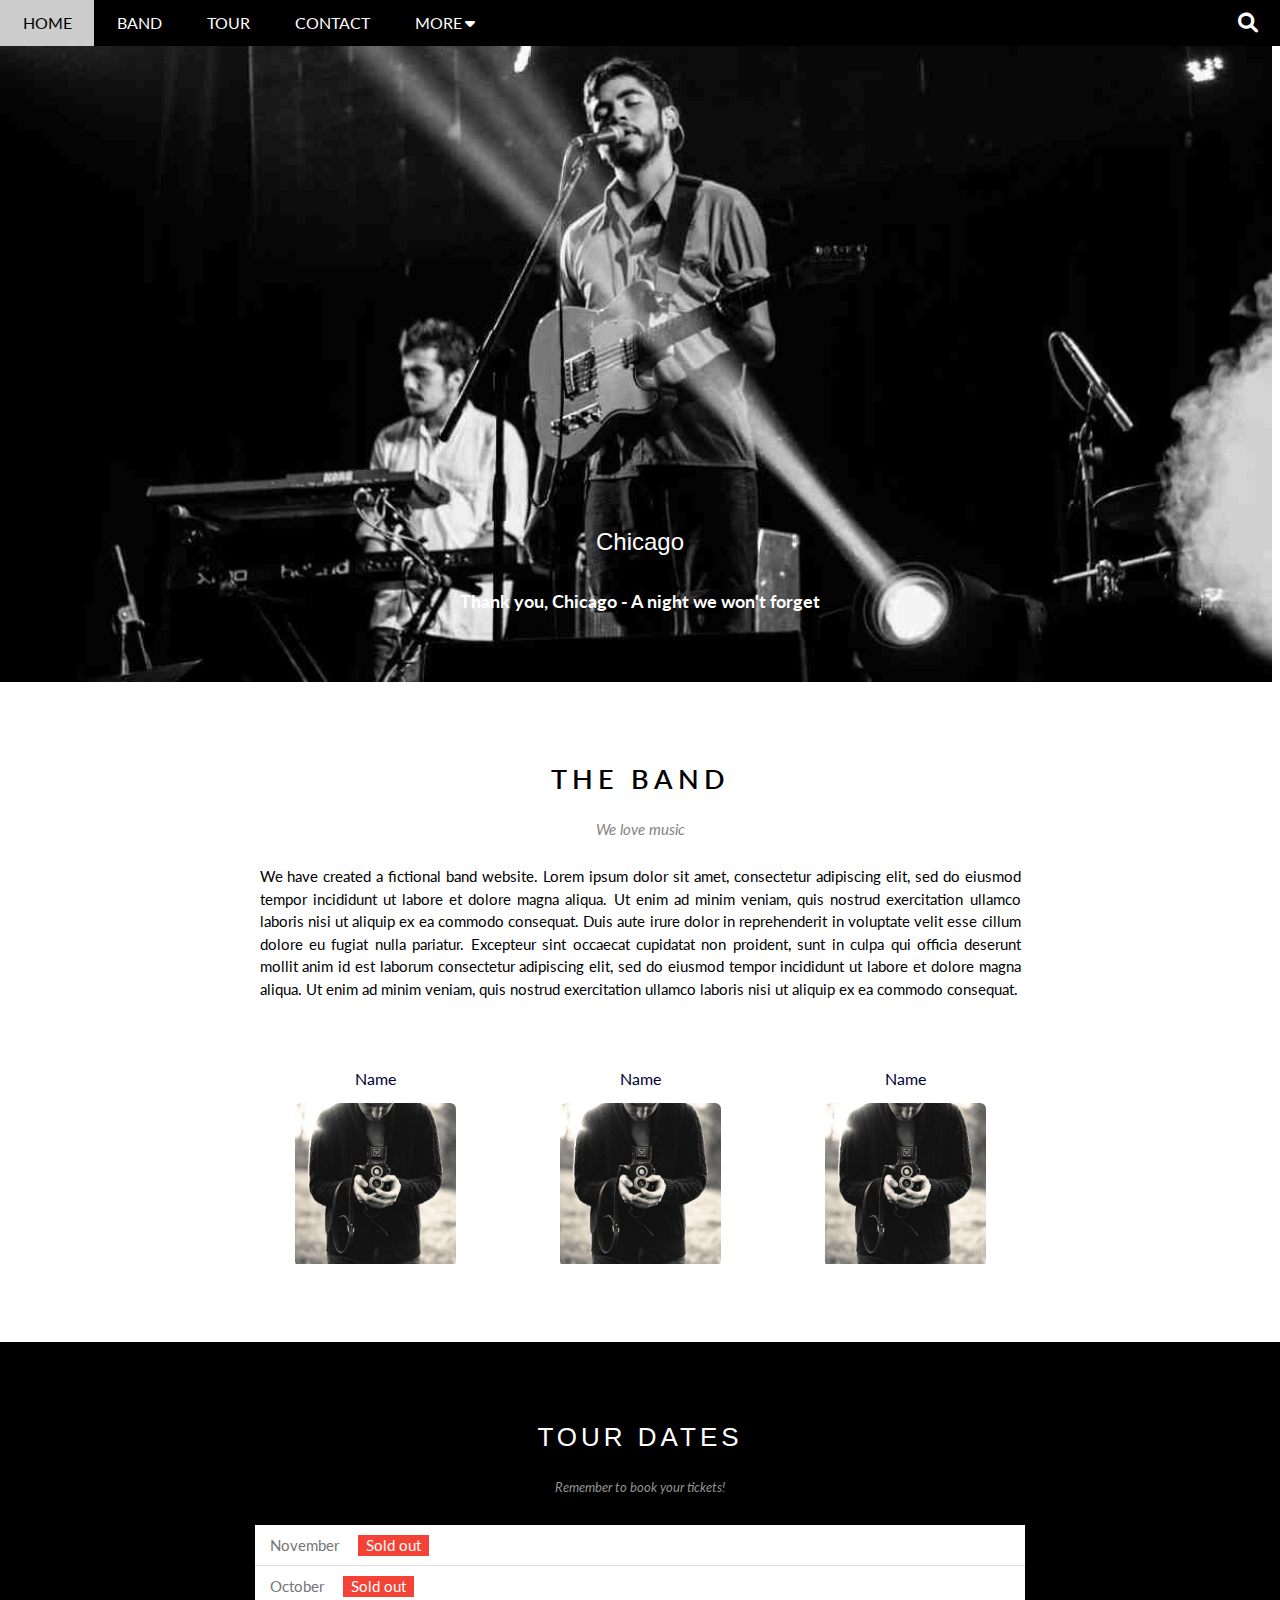
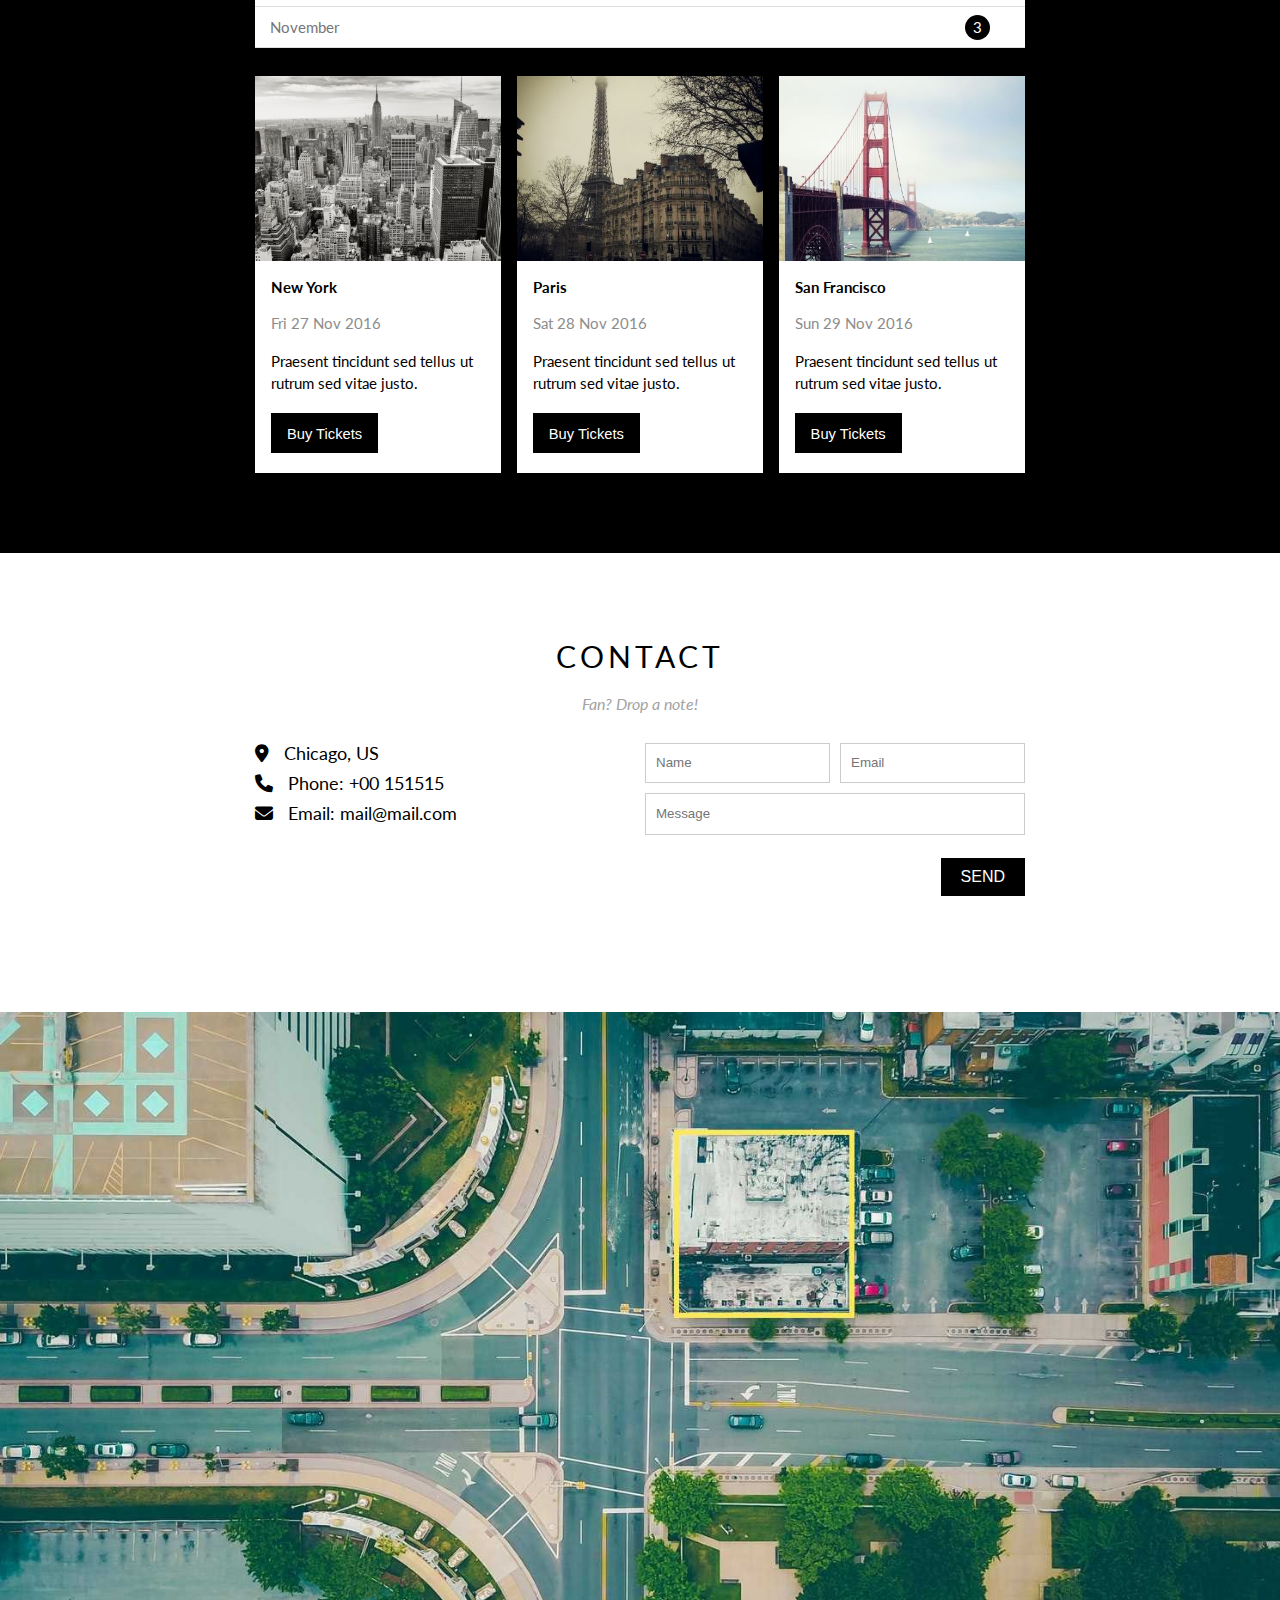
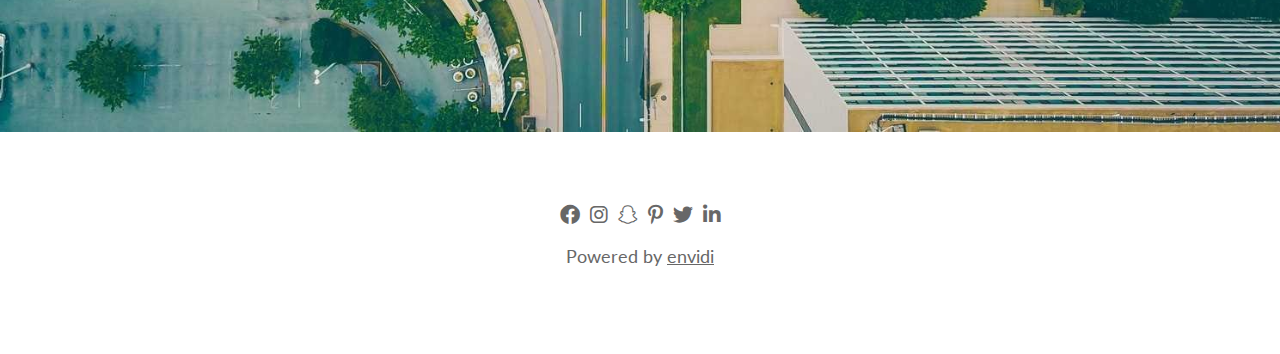
<file: index.html>
<!DOCTYPE html>
<html lang="en">

<head>
    <meta charset="UTF-8">
    <meta http-equiv="X-UA-Compatible" content="IE=edge">
    <meta name="viewport" content="width=device-width, initial-scale=1.0">
    <link rel="preconnect" href="https://fonts.googleapis.com">
    <link rel="preconnect" href="https://fonts.gstatic.com" crossorigin>
    <link href="https://fonts.googleapis.com/css2?family=Lato&display=swap" rel="stylesheet">
    <link rel="stylesheet" href="./fontawesome-free-6.1.1-web/fontawesome-free-6.1.1-web/css/all.min.css">
    <link rel="stylesheet" href="style.css">
    <link rel="stylesheet" href="responsive.css">
    <title>The Bands</title>
</head>

<body>
    <header class=" header-website bgB w-100">
        <div class="contain-nav w-100 h-100 d-f jfB">
            <div class="contain-nav__menu d-f alC h-100">

                <label for="showMenu" class="contain-nav__menu__showMenu clW">
                    <i class="fa-sharp fa-solid fa-bars"></i>
                </label>
                <input id="showMenu" name="showMenu" type="checkbox">
                <div class="show-ul">
                    <ul class="show-ul__ul">
                        <li><a href="">HOME</a></li>
                        <li><a href="">BAND</a></li>
                        <li><a href="">TOUR</a></li>
                        <li><a href="">CONTACT</a></li>
                        <li><a href="">MERCH</a></li>
                        <label for="showMenu">CLOSE</label>
                    </ul>
                </div>

                <ul class="ul-menu d-f">
                    <li>
                        <a href="">HOME</a>
                    </li>
                    <li>
                        <a href="">BAND</a>
                    </li>
                    <li>
                        <a href="">TOUR</a>
                    </li>
                    <li>
                        <a href="">CONTACT</a>
                    </li>
                    <li class="li-more">
                        <a class="a-more" href="">MORE<i class="fa-solid fa-caret-down m-l3"></i></a>
                        <ul class="ul-more">
                            <li>MERCHANDISE</li>
                            <li>EXTRAS</li>
                            <li>MEDIA</li>
                        </ul>
                    </li>
                </ul>
            </div>
            <div class="contain-nav__search d-f">
                <div class="contain-nav__search__iconSearch d-f alC">
                    <i class="fa-solid fa-magnifying-glass clW"></i>
                </div>
            </div>
        </div>
    </header>
    <div class="overwite"></div>
    <main class="w-100 d-f fd-c main">

        <div class="banner w-100 d-f clW">
            <div class="banner__img slide w-100 d-f fd-c alC"
                style="background-image: url(./img/chicago.jpg);background-size:contain;background-repeat: no-repeat;">
                <h2>Chicago</h2>
                <span>
                    Thank you, Chicago - A night we won't forget
                </span>
            </div>
            <!-- end banner -->
            <div class="banner__img w-100 d-f fd-c alC"
                style="background-image: url(./img/second.jpg);background-size:contain;background-repeat: no-repeat;">
                <h2>Los Angeles</h2>
                <span>
                    We had the best time playing at Venice Beach!
                </span>
            </div>
            <!-- end banner -->
            <div class="banner__img w-100 d-f fd-c alC"
                style="background-image: url(./img/third.jpg);background-size:contain;background-repeat: no-repeat;">
                <h2>New York</h2>
                <span>
                    The atmosphere in New York is lorem ipsum.
                </span>
            </div>
            <!-- end banner -->
            <div class="banner__img w-100 d-f fd-c alC"
                style="background-image: url(./img/second.jpg);background-size:contain;background-repeat: no-repeat;">
                <h2>Los Angeles</h2>
                <span>
                    We had the best time playing at Venice Beach!
                </span>
            </div>
            <!-- end banner -->

        </div>

    </main>
    <section class="the-band w-100 h-100 d-f fd-c">
        <div class="the-band__introduce w-100 d-f fd-c alC">
            <h1 class="w-100 d-f jfC">THE BAND</h1>
            <span class="w-100 d-f jfC">We love music</span>
            <p class="the-band__introduce__content">We have created a fictional band website. Lorem ipsum dolor
                sit
                amet, consectetur adipiscing elit, sed do
                eiusmod tempor incididunt ut labore et dolore magna aliqua. Ut enim ad minim veniam, quis nostrud
                exercitation ullamco laboris nisi ut aliquip ex ea commodo consequat. Duis aute irure dolor in
                reprehenderit in voluptate velit esse cillum dolore eu fugiat nulla pariatur. Excepteur sint occaecat
                cupidatat non proident, sunt in culpa qui officia deserunt mollit anim id est laborum consectetur
                adipiscing elit, sed do eiusmod tempor incididunt ut labore et dolore magna aliqua. Ut enim ad minim
                veniam, quis nostrud exercitation ullamco laboris nisi ut aliquip ex ea commodo consequat.
            </p>
        </div>
        <div class="the-band__name-img w-100 d-f jfC">
            <div class="the-band__name-img__row d-f jfB">
                <!-- --Begin col-- -->
                <div class="the-band__name-img__row__col d-f fd-c alC">
                    <div class="the-band__name-img__row__col-name d-f jfC alC">
                        Name
                    </div>
                    <div class="the-band__name-img__row__col-img">

                        <img class="w-100 h-100" src="./img/bandmember.jpg" alt="">

                    </div>
                </div>
                <!-- --End col-- -->
                <!-- --Begin col-- -->
                <div class="the-band__name-img__row__col d-f fd-c alC">
                    <div class="the-band__name-img__row__col-name d-f jfC alC">
                        Name
                    </div>
                    <div class="the-band__name-img__row__col-img">

                        <img class="w-100 h-100" src="./img/bandmember.jpg" alt="">

                    </div>
                </div>
                <!-- --End col-- -->
                <!-- --Begin col-- -->
                <div class="the-band__name-img__row__col d-f fd-c alC">
                    <div class="the-band__name-img__row__col-name d-f jfC alC">
                        Name
                    </div>
                    <div class="the-band__name-img__row__col-img">

                        <img class="w-100 h-100" src="./img/bandmember.jpg" alt="">

                    </div>
                </div>
                <!-- --End col-- -->
            </div>
        </div>
    </section>
    <!-- --End Section-- -->
    <section class="tour d-f fd-c alC w-100">
        <div class="contain__show-buy-ticket d-f jfC alC">
            <div class="show-buy-ticket show d-f fd-c">

                <div class="contain-show-row-ticket">
                    <div class="row-close w-100 d-f alC">
                        <div class="close h-100 d-f alC clW"><i class="fa-solid fa-xmark"></i></div>
                    </div>
                    <div class="case-ticket w-100 d-f jfC">
                        <div class="d-f w-100 jfC h-50px mt-20">
                            <i class="fa-solid fa-suitcase clW"></i>
                            <h2 class="clW">Tickets</h2>
                        </div>
                    </div>
                </div>

                <!-- --End header buy ticket--- -->
                <form action="" class="form-buy-ticket w-100 d-f fd-c">
                    <label class="mt-10" for=""><i class="fa-solid fa-cart-shopping"></i>Tickets, $15 per person</label>
                    <input id="price" name="price" placeholder="How many?" type="text">
                    <span class="error seek"></span>
                    <label class="mt-10" for="email"><i class="fa-solid fa-user"></i>Send To</label>
                    <input id="email" name="email" placeholder="Enter Email" type="text">
                    <span class="error span"></span>
                    <button type="submit" class="pay d-f alC jfC clW">PAY<i
                            class="fa-sharp fa-solid fa-check"></i></button>
                    <div class="red-close d-f jfB">
                        <div class="red-btn">
                            <button type="button" class="red-btn__button clW d-f alC">Close
                                <i class="fa-sharp fa-solid fa-xmark"></i></button>
                        </div>
                        <span>Need <a href="">help?</a></span>
                    </div>
                </form>
            </div>
        </div>
        <div class="tour__date w-100 d-f fd-c alC">
            <h2 class="clW">TOUR DATES</h2>
            <span class="clW">Remember to book your tickets!</span>
            <div class="contain-tour__date__soldOut d-f jfC">
                <!-- ----Begin tour sold out------- -->
                <div class="tour__date__soldOut w-100">
                    <ul class="tour__date__soldOut__ul w-100 h100">
                        <li class="sold__month d-b">
                            November

                            <div class="sold__out clW">Sold out</div>

                        </li>
                        <li class="sold__month">
                            October
                            <div class="sold__out d-b clW">Sold out</div>
                        </li>
                        <li class="sold__month">
                            November
                            <div class="sold__out-number fl-r d-f alC jfC clW">3</div>
                        </li>
                    </ul>
                </div>
                <!-- ---End tour---- -->
            </div>


            <div class="contain-row-ticket d-f jfC w-100">
                <div class="row-ticket d-f jfB">
                    <!-- ---Begin col---- -->
                    <div class="row-ticket__col">

                        <div class="row-ticket__col__img w-100">
                            <img src="./img/newyork.jpg" alt="">
                        </div>
                        <div class="row-ticket__col__content d-f fd-c">
                            <h4>New York</h4>
                            <span>Fri 27 Nov 2016</span>
                            <p>Praesent tincidunt sed tellus ut rutrum sed vitae justo.</p>
                            <div class="contain-ticket-btn">
                                <button class="btn-ticket clW">
                                    Buy Tickets
                                </button>
                            </div>
                        </div>
                    </div>
                    <!-- ---End col---- -->
                    <!-- ---Begin col---- -->
                    <div class="row-ticket__col">

                        <div class="row-ticket__col__img w-100">
                            <img src="./img/paris.jpg" alt="">
                        </div>
                        <div class="row-ticket__col__content d-f fd-c">
                            <h4>Paris</h4>
                            <span>Sat 28 Nov 2016</span>
                            <p>Praesent tincidunt sed tellus ut rutrum sed vitae justo.</p>
                            <div class="contain-ticket-btn">
                                <button class="btn-ticket clW">
                                    Buy Tickets
                                </button>
                            </div>
                        </div>
                    </div>
                    <!-- ---End col---- -->
                    <!-- ---Begin col---- -->
                    <div class="row-ticket__col">

                        <div class="row-ticket__col__img w-100">
                            <img src="./img/sanfran.jpg" alt="">
                        </div>
                        <div class="row-ticket__col__content d-f fd-c">
                            <h4>San Francisco</h4>
                            <span>Sun 29 Nov 2016</span>
                            <p>Praesent tincidunt sed tellus ut rutrum sed vitae justo.</p>
                            <div class="contain-ticket-btn">
                                <button class="btn-ticket clW">
                                    Buy Tickets
                                </button>
                            </div>
                        </div>
                    </div>
                    <!-- ---End col---- -->
                </div>
            </div>
        </div>

    </section>
    <section class="contact w-100 d-f fd-c alC">
        <header class="header-contact w-100 d-f fd-c alC">
            <h2>CONTACT</h2>
            <span>Fan? Drop a note!</span>
        </header>

        <div class="contain-body-contact d-f jfC w-100">
            <div class="body-contact h-100 d-f">
                <div class="contact__address w-50">
                    <ul>
                        <li><i class="fa-solid fa-location-dot"></i>Chicago, US</li>
                        <li><i class="fa-solid fa-phone"></i>Phone: +00 151515</li>
                        <li><i class="fa-solid fa-envelope"></i>Email: mail@mail.com</li>
                    </ul>
                </div>
                <form class="contact__send-email w-50 h-100 d-f fd-c">
                    <div class="contact__email d-f">
                        <input placeholder="Name" id="name" name="name" type="text">
                        <input placeholder="Email" id="email1" name="email" type="text">
                    </div>
                    <div class="input-message w-100 d-f">
                        <input placeholder="Message" id="message" name="message" type="text">
                    </div>
                    <div class="send-email-btn-row w-100 d-f">
                        <div>
                            <button type="submit" class="send-email-btn clW">
                                SEND
                            </button>
                        </div>
                    </div>
                </form>
            </div>
        </div>

    </section>
    <section class="map w-100">
        <img src="./img/map.jpg" alt="" srcset="">
    </section>
    <footer class="w-100 d-f alC fd-c">
        <div class="icon__link d-f w-100 jfC">
            <i class="fa-brands fa-facebook"></i>
            <i class="fa-brands fa-instagram"></i>
            <i class="fa-brands fa-snapchat"></i>
            <i class="fa-brands fa-pinterest-p"></i>
            <i class="fa-brands fa-twitter"></i>
            <i class="fa-brands fa-linkedin-in"></i>
        </div>
        <span>Powered by <a href="">envidi</a></span>
    </footer>
    <script src="main.js"></script>
</body>

</html>
</file>
<file: style.css>
* {
    padding: 0;
    margin: 0;
}

body {
    font-family: 'Lato', sans-serif;

    display: flex;
    flex-direction: column;
    width: 100%;
    height: 100%;
}

.d-f {
    display: flex;

}

.fd-c {
    flex-direction: column;
}

.jfC {
    justify-content: center;
}

.alC {
    align-items: center;
}

.jfT {
    justify-content: flex-start;
}

.jfB {
    justify-content: space-between;
}

.clB {
    color: black;
}

.clW {
    color: white;
}

.bgB {
    background-color: black;
}

.bgW {
    background-color: rgb(255, 255, 255);
}

.w-100 {
    width: 100%;
}

.h-100 {
    height: 100%;
}

.w-50 {
    width: 50%;
}

.m-l10 {
    margin-left: 10px;
}

.m-l3 {
    margin-left: 3px;
}

.d-b {
    display: block;
}

.fl-r {
    float: right;
}

.h-50px {
    height: 50px;
}

.mt-10 {
    margin-top: 10px;
}

.mt-20 {
    margin-top: 20px;
}

.mt-30 {
    margin-top: 30px;
}

/* --Begin-- */
.header-website {
    height: 46px;
    position: fixed;
    z-index: 10;
}



.contain-nav__menu {
    width: 500px;
    position: relative;

}

/* .contain-nav__search {
    background-color: aqua;
} */

.ul-menu {
    margin: 0;
    padding: 0;
}

.ul-menu>li {
    list-style: none;
    display: inline-block;

}

.ul-menu>li>a {
    text-decoration: none;
    color: white;
    line-height: 286%;
    padding: 0 22.5px;

    display: block;
}

.ul-menu>li a:hover {
    color: #000;
    background-color: #ccc;
    transition: all 0.3s ease-in-out;

}

.contain-nav__search {
    justify-content: flex-end;
}

.contain-nav__search__iconSearch {

    padding: 0 22.5px;
    font-size: 20px;
}

.contain-nav__search__iconSearch:hover {
    background-color: #f44336;

}

/* .li-more {
    position: relative;
} */

.ul-more {
    display: none;
    background-color: white;
    position: absolute;
    transition: all 0.3s ease-in-out;

}

.ul-more>li {
    display: block;
    font-size: 14px;
    line-height: 200%;
    padding: 5px 25px;

}

.ul-menu>li:hover>.ul-more {
    transition: all 0.3s ease-in-out;
    display: block;
}

.ul-more>li:hover {
    background-color: #ccc;
    transition: all 0.3s ease-in-out;

}

.contain-nav__menu__showMenu {

    padding: 13.3px 16px;
    font-size: 16px;
    display: none;
}

.contain-nav__menu__showMenu:hover {
    background-color: #ccc;
    color: #000;
}

#showMenu {
    display: none;
}

.show-ul {
    width: 135%;
    position: absolute;
    top: 0;
    left: 0;
    background-color: rgb(0, 0, 0);

    transform: translateX(-100%);
    transition: transform 0.3s ease-in-out;
}

.show-ul__ul>li>a {
    display: block;

    background-color: rgb(0, 0, 0);
    padding-left: 10px;
    padding-bottom: 15px;
    padding-top: 15px;
    text-decoration: none;
    color: white;
}



.show-ul__ul>li>a:hover {
    background-color: #ccc;
    color: black;

}



.show-ul__ul>label {
    text-decoration: none;
    color: white;
    display: block;

    background-color: rgb(0, 0, 0);
    padding-left: 10px;
    padding-bottom: 15px;
    padding-top: 15px;
}

.show-ul__ul>label:hover {
    background-color: #ccc;
    color: black;
}

input:checked~.show-ul {
    display: block;
    transform: translateX(0);
    transition: transform 0.3s ease-in-out;

}

.overwite {
    width: 100%;
    height: 46px;
}

main {
    height: 650px;
    position: relative;
    overflow: hidden;

}

.banner {
    height: 100%;

    position: absolute;
    top: 0;
    left: 0;
    transition: transform 0.3s ease-in-out;
}

/* .banner__img h2 {
    height: 100%;



} */

.banner__img {
    position: absolute;
    height: 100%;
}

.banner__img h2 {
    margin-top: -webkit-calc(40% - 30px);
    font-size: 24px;
    font-weight: 400;
    margin-bottom: -webkit-calc(5% - 30px);
    font-family: "Segoe UI", Arial, sans-serif;

}

.banner__img span {
    font-weight: 700;
    font-size: 18px;
}





.banner__img__desc {
    position: absolute;
    bottom: 10%;
    text-align: center;

}


.banner__img:nth-child(1) {
    transform: translateX(0%);

}


.banner__img:nth-child(2) {
    transform: translateX(-100%);


}

.banner__img:nth-child(3) {
    transform: translateX(-200%);


}


.banner__img:nth-child(4) {
    transform: translateX(-300%);


}

/* ------section the band------- */
.the-band {
    background-color: rgb(255, 255, 255);
    padding-bottom: 75px;
}

.the-band__introduce {
    padding: 0px 248px;
    box-sizing: border-box;
    margin-top: 80px;
}

.the-band__introduce h1 {
    letter-spacing: 5px;
    font-weight: 590;
    font-size: 27px;
    margin-bottom: 25px;

}

.the-band__introduce span {
    font-style: italic;
    color: #828282;
    margin-bottom: 27px;
    font-size: 15px;
}


.the-band__introduce__content {
    width: 761px;

    font-size: 15px;
    line-height: 150%;
    text-align: justify;


}

.the-band__name-img {
    margin-top: 69px;
    height: 100%;
}

.the-band__name-img__row {
    width: 761px;
    padding: 0 35px;
    box-sizing: border-box;

    height: 100%;
    flex-wrap: wrap;
}

.the-band__name-img__row__col {
    width: 23.3%;
    height: 100%;


}

.the-band__name-img__row__col-name {
    color: #000039;

    width: 100%;

    padding-bottom: 15px;
}

.the-band__name-img__row__col-img {
    border-radius: 6px;

    overflow: hidden;

}

/* -----section tour------- */
.tour {
    background-color: black;
    /* height: 841px; */
    padding: 80px 0px 80px 0px;
    box-sizing: border-box;
    position: relative;
}

.contain__show-buy-ticket {
    position: fixed;
    left: 0;
    top: 0;
    background-color: rgba(8, 8, 8, 0.2);
    width: 100%;
    height: 100%;
    z-index: 11;
    display: flex;
    transition: all 0.5s ease-in-out;
    transform: translateY(-110%);
    opacity: 0;
}

.show-buy-ticket {
    width: 880px;
    /* height: 500px; */
    margin-top: 40px;
    background-color: red;
    transform: translateY(-110%);
    transition: transform 0.5s ease-in-out;

}

.show-buy-ticket.show {
    transform: translateY(0);
    transition: transform 0.5s ease-in-out;
}

.contain__show-buy-ticket.show {
    transform: translateY(0);
    transition: transform 0.5s ease-in-out;
    opacity: 1;
}

.tour__date h2 {
    font-size: 26px;
    letter-spacing: 4px;
    font-weight: 400;
    font-family: "Segoe UI", Arial, sans-serif;
    text-align: center;


}

.tour__date>span {
    font-style: italic;
    color: #929292;
    margin-top: 26px;
    font-size: 13px;
    font-family: "Lato", sans-serif;
    text-align: center;
}

.tour__date__soldOut {

    width: 770px;
    margin-top: 30px;
}

.contain-tour__date__soldOut {
    width: 100%;
    /* padding: 0 246px; */
    box-sizing: border-box;
}



.sold__month {
    background-color: white;
    border-bottom: 0.5px solid rgb(145, 145, 145, 0.3);
    line-height: 200%;
    padding: 5px 15px;
    list-style: none;
}



.sold__out {
    background-color: #f44336;
    padding: 3px 8px;
    margin-left: 15px;
    font-size: 15px;
    line-height: 100%;
    display: inline-block;
}

.tour__date__soldOut {
    height: 151px;
    color: #757579;
    font-size: 15px;
}

.sold__out-number {
    border-radius: 50%;
    background-color: black;
    width: 25px;
    height: 25px;
    margin: auto;
    margin-right: 20px;
    margin-top: 2.5px;
}

.contain-row-ticket {
    box-sizing: border-box;
}

.row-ticket {
    max-width: 770px;
    /* flex-wrap: wrap; */
}

.row-ticket__col {
    width: 32%;
    background-color: white;
}

.row-ticket__col__img {
    background-color: black;
    display: flex;
    height: auto;
}

.row-ticket__col__img img {
    max-width: 100%;
    height: 100%;
}

.row-ticket__col__img img:hover {
    opacity: 0.6;
}

.row-ticket__col__content {
    padding: 0 16px;
}

.row-ticket__col__content h4 {
    margin-top: 17px;
    margin-bottom: 18px;
    font-size: 15px;
}

.row-ticket__col__content>span {
    margin-bottom: 18px;
    color: rgb(141, 140, 140);
    font-size: 15px;
}

.row-ticket__col__content>p {
    margin-bottom: 18px;
    font-size: 15px;
    line-height: 150%;
}

.btn-ticket {
    padding: 13px 16px 11px 16px;
    background-color: black;
    border: none;
    margin-bottom: 20px;
    font-size: 14.7px;
    display: inline-block;
    text-align: center;
    vertical-align: middle;
    overflow: hidden;
}

.btn-ticket>a {
    text-decoration: none;
    padding-top: 3px;
}

.btn-ticket:hover {
    background-color: #ccc;
    color: black;
    transition: all 0.3s ease-in-out;
}

.row-close {
    height: 40px;

    justify-content: flex-end;

}

.close {
    padding: 0px 25px;

}

.close:hover {
    background-color: #ccc;
    color: black;
}

.close>i {
    font-size: 20px;
}

.contain-show-row-ticket {
    height: 150px;
    background-color: #009688;
}



.case-ticket h2 {
    font-size: 30px;
    margin-left: 10px;
    margin-top: 5px;
    letter-spacing: 3px;
    font-weight: 400;
}

.case-ticket i {
    font-size: 40px;
    margin-right: 10px;
}

.form-buy-ticket {
    background-color: white;
    box-sizing: border-box;
    padding: 12px 15px;

}

.form-buy-ticket input {
    margin-top: 20px;
    outline: none;
    flex: 1;
    padding: 8px;
    border: 1px solid #ccc;
    font-size: 18px;

}

.pay {
    padding: 18px 0px;
    border: none;
    background-color: #009688;
    font-size: 16px;
    margin-top: 5px;
    font-weight: 550;
}

.pay:hover {
    background-color: #ccc;
    color: black;
}

.pay>i {
    font-weight: 700;
    margin-left: 10px;
}

.red-close {
    margin-top: 35px;
    margin-bottom: 18px;
}

.red-close>span>a {
    color: rgb(0, 179, 255);
}

.red-btn__button {
    padding: 8px 12px;
    background-color: red;
    border: none;
    font-size: 16px;
}

.red-btn__button:hover {
    background-color: #ccc;
    color: black;
}

.red-btn__button>i {
    font-size: 17.5px;
    margin-left: 3px;
}

.error {
    color: red;
    font-size: 16px;
    margin-bottom: 12px;
}

.error.seek {
    display: none;
}

.contact {
    height: 459px;
    background-color: white;
    box-sizing: border-box;
    padding-top: 85px;

}

.header-contact {
    color: black;
}

.header-contact>h2 {
    font-size: 30px;
    font-weight: 400;
    letter-spacing: 4px;
    margin-bottom: 20px;
}

.header-contact>span {
    color: #a3a3a3;
    font-style: italic;
    font-size: 16px;
    margin-bottom: 25px;
}

.body-contact {
    width: 770px;

}

.contain-body-contact {
    box-sizing: border-box;
}

/* .contact__address {
    background-color: blue;
} */

.contact__address>ul>li {
    list-style: none;
    padding: 4px 0px;
    color: black;
    font-size: 18px;
}

.contact__email {

    height: 50px;
    padding: 5px 0px 5px 5px;
    box-sizing: border-box;
}

#name {
    width: 100%;
    margin-right: 5px;
    border: 1px solid#cccccc;
    outline: none;



}

#email1 {
    width: 100%;
    margin-left: 5px;
    border: 1px solid#cccccc;
    outline: none;


}

.contact__send-email input {
    padding-left: 10px;



}

.contact__send-email {


    box-sizing: border-box;
}

.input-message {
    padding: 5px 0px 5px 5px;
    box-sizing: border-box;
    height: 50px;
    padding-bottom: 5px;
}

#message {
    flex: 1;
    height: 100%;
    border: 1px solid#cccccc;
    outline: none;
}

.contact__address>ul>li>i {
    margin-right: 15px;
}

.send-email-btn-row {

    height: 100px;
}

.send-email-btn-row {
    justify-content: flex-end;
    margin-top: 20px;
}

.send-email-btn {
    padding: 10px 20px;
    background-color: black;
    font-size: 16px;
    border: none;
}

.send-email-btn:hover {
    color: #000;
    background-color: #ccc;
}

.map {
    height: auto;


}

.map>img {
    width: 100%;
}

footer {
    height: 215px;
    background-color: white;
    padding-top: 70px;
    box-sizing: border-box;
}

.icon__link i {
    font-size: 20px;
    color: rgb(103, 103, 103);
    margin: 0px 5px 0 5px;
}

.icon__link>i:hover {
    color: rgb(103, 103, 103, .6);
}

.icon__link {
    margin-bottom: 20px;
}

footer>span {
    font-size: 18px;
    color: rgb(103, 103, 103);

}

footer>span>a {
    font-size: 18px;
    color: rgb(103, 103, 103);

}
</file>
<file: responsive.css>
/* ----------------Mobile---------------- */
@media only screen and (max-width: 585px) {
    .ul-menu {
        display: none;

    }

    .contain-nav__menu__showMenu {
        display: block;
    }

    .banner__img h2,
    span {
        display: none;
    }

    .the-band__introduce__content {
        width: 100%;
    }

    .the-band__introduce {
        padding: 0 18px;
    }

    .the-band__name-img__row {
        display: flex;
        flex-direction: column;

        padding: 0 10px;
    }

    .the-band__name-img__row__col {
        width: 100%;
        height: 500px;
        margin-bottom: 25px;
    }

    .contain-tour__date__soldOut {
        padding: 0px 10px;
    }

    .contain-row-ticket {
        padding: 0px 10px;
    }

    .row-ticket {
        flex-direction: column;
        width: 100%;
    }

    .row-ticket__col {
        width: 100%;
        margin-bottom: 10px;
        height: 100%;
    }

    .row-ticket__col__img {
        width: 100%;
    }

    .row-ticket__col__img img {
        width: 100%;
        height: 100%;
    }

    .body-contact {
        flex-direction: column;
    }

    .contain-body-contact {
        padding: 0px 10px;
    }

    .contact__address {
        width: 100%;
    }

    .contact__send-email {
        width: 100%;
    }

    .contact__email {
        padding: 5px 0px 5px 0px;
    }

    .input-message {
        padding: 0px 0px 0px 0px
    }

}

/* -------tablet high resolution----------- */
@media only screen and (max-width : 1024px) and (min-width : 764px) {
    .the-band__introduce__content {
        width: 100%;
    }

    .the-band__introduce {
        padding: 0 18px;
    }

    .contain-tour__date__soldOut {
        padding: 0px 10%;
    }

    .contain-body-contact {
        padding: 0px 10%;
    }

    .contain-row-ticket {
        padding: 0px 10%;
    }

    .show-buy-ticket {
        width: 90%;
    }
}

/* -------tablet low resolution---- */
@media only screen and (max-width : 765px) and (min-width: 585px) {
    .the-band__introduce__content {
        width: 100%;
    }

    .the-band__name-img__row__col {
        width: 50%;
        height: 100%;


    }

    .contain-body-contact {
        padding: 0px 8%;
    }

    .contain-tour__date__soldOut {
        padding: 0px 8%;
    }

    .contain-row-ticket {
        padding: 0px 8%;
    }



    .the-band__introduce {
        padding: 0 18px;
    }

    .show-buy-ticket {
        width: 90%;
    }
}
</file>
